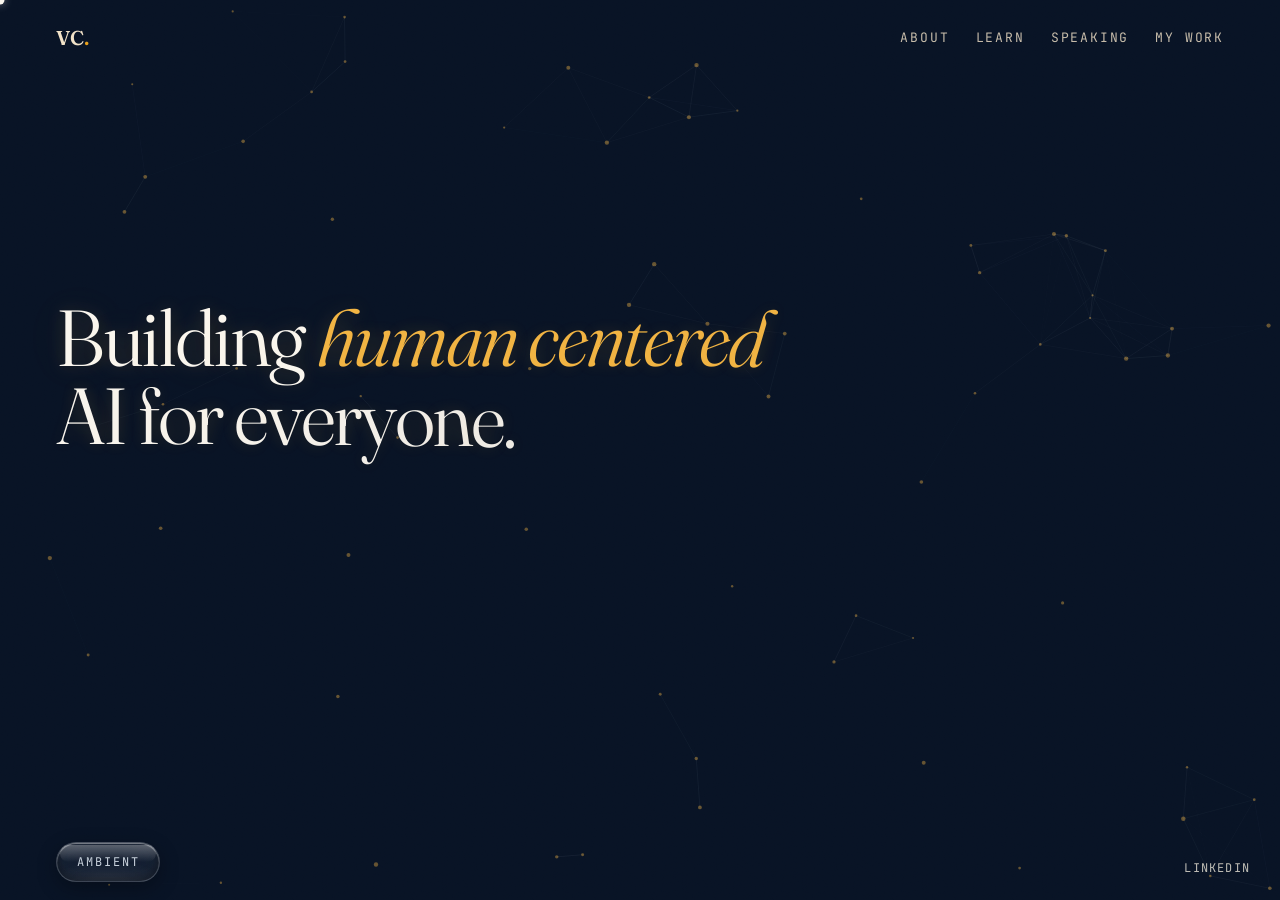
<file: index.html>
<!DOCTYPE html>
<html lang="en">
<head>
<meta charset="UTF-8" />
<meta name="viewport" content="width=device-width, initial-scale=1.0" />
<title>Vincent Calip — Human-Centered AI</title>
<meta name="description" content="Dr. Vincent Calip — building human-centered AI across California's community colleges." />
<link rel="preconnect" href="https://fonts.googleapis.com" />
<link rel="preconnect" href="https://fonts.gstatic.com" crossorigin />
<link href="https://fonts.googleapis.com/css2?family=Fraunces:ital,opsz,wght@0,9..144,300..900;1,9..144,300..700&family=Hanken+Grotesk:wght@300;400;500;600;700&family=JetBrains+Mono:wght@400;500&display=swap" rel="stylesheet" />
<link rel="stylesheet" href="assets/style.css" />
</head>
<body class="landing">

<canvas id="orbit" aria-hidden="true"></canvas>
<div class="cursor-dot"></div>

<header class="bar top">
  <a class="brand" href="index.html" data-cursor>VC<span>.</span></a>
  <nav class="navlinks">
    <a href="about.html" data-cursor>About</a>
    <a href="learn.html" data-cursor>Learn</a>
    <a href="speaking.html" data-cursor>Speaking</a>
    <a href="work.html" data-cursor>My Work</a>
  </nav>
</header>

<main class="hero">
  <div class="hero-inner">
    <div class="eyebrow" data-hero>Los Angeles · California</div>
    <h1>
      <span class="line" data-hero-line>Building <em>human centered</em></span><br>
      <span class="line" data-hero-line>AI for everyone.</span>
    </h1>
    <p class="hero-sub" data-hero>Dr. Vincent Calip — Professor of Artificial Intelligence for Digital Transformation and speaker on AI in Higher Education.</p>
    <div class="cta-row" data-hero>
      <a class="btn" href="work.html" data-cursor data-magnetic>See what I'm building <span class="arw">&#8594;</span></a>
      <a class="btn" href="mailto:vcalip@lbcc.edu" data-cursor data-magnetic>Let's connect <span class="arw">&#8594;</span></a>
    </div>
  </div>
</main>

<footer class="bar bottom">
  <div class="right">
    <a href="https://www.linkedin.com/in/vrcalip" target="_blank" rel="noopener noreferrer" data-cursor>LinkedIn</a>
  </div>
</footer>

<button class="sound-toggle" data-sound-toggle aria-pressed="false" aria-label="Play ambient sound" data-cursor>
  <span class="bars" aria-hidden="true"><i></i><i></i><i></i></span><span>Ambient</span>
</button>

<script src="https://cdnjs.cloudflare.com/ajax/libs/gsap/3.12.5/gsap.min.js"></script>
<script src="assets/site.js"></script>
</body>
</html>
</file>
<file: assets/style.css>
/* ============================================================
   Vincent Calip — shared design system
   Used by every page. Edit once, updates everywhere.
   ============================================================ */

:root{
  --ink:#081325; --ink-2:#102A4D; --cream:#FAF6EE; --cream-dim:#C9D2DC;
  --gold:#F2B544; --gold-soft:#FFCD6B; --teal:#27A98B;
  --line:rgba(250,246,238,0.12); --ease:cubic-bezier(.22,1,.36,1);
  --wrap:1100px;
}
*{box-sizing:border-box;margin:0;padding:0}
html{height:100%}
body{
  min-height:100%;
  background:var(--ink); color:var(--cream);
  font-family:"Hanken Grotesk",sans-serif; line-height:1.6;
  -webkit-font-smoothing:antialiased; cursor:none;
  transition:background-color 1.8s ease;
}
body.ambient-on{background:#050C1C}
/* landing page locks to one screen; content pages scroll */
body.landing{height:100vh;overflow:hidden}
@media (pointer:coarse){ body{cursor:auto} body.landing{overflow-y:auto} }

/* ---- atmosphere: flat deep navy (no gradient) + faint grain ---- */
body::before{
  content:"";position:fixed;inset:0;z-index:0;pointer-events:none;
}
body::after{
  content:"";position:fixed;inset:0;z-index:1;pointer-events:none;opacity:.05;mix-blend-mode:overlay;
  background-image:url("data:image/svg+xml,%3Csvg xmlns='http://www.w3.org/2000/svg' width='120' height='120'%3E%3Cfilter id='n'%3E%3CfeTurbulence type='fractalNoise' baseFrequency='.9' numOctaves='2'/%3E%3C/filter%3E%3Crect width='100%25' height='100%25' filter='url(%23n)'/%3E%3C/svg%3E");
}

/* ---- neural field canvas ---- */
#orbit{position:fixed;inset:0;z-index:0;pointer-events:none}

/* ---- custom cursor ---- */
.cursor-dot{position:fixed;top:0;left:0;width:9px;height:9px;border-radius:50%;background:var(--cream);
  box-shadow:0 0 8px rgba(250,246,238,.45);pointer-events:none;z-index:9999;transform:translate(-50%,-50%)}
@media (pointer:fine){ html,body,a,button,.btn,[data-cursor]{cursor:none !important} }
@media (pointer:coarse){.cursor-dot{display:none}}
.click-pulse{position:fixed;width:240px;height:240px;border-radius:50%;
  background:radial-gradient(circle, rgba(242,181,68,.32), rgba(242,181,68,.10) 38%, rgba(242,181,68,0) 70%);
  pointer-events:none;z-index:9998;filter:blur(6px);will-change:transform,opacity}

/* ---- top + bottom bars ---- */
.bar{position:fixed;left:0;width:100%;display:flex;justify-content:space-between;align-items:center;
     padding:22px clamp(20px,5vw,56px);mix-blend-mode:difference;z-index:5}
.bar.top{top:0}
/* subpages: solid-ish backdrop so the nav never blends into content text.
   landing keeps the transparent difference-blend look. */
body:not(.landing) .bar.top{mix-blend-mode:normal;
  background:rgba(8,19,37,.78);
  backdrop-filter:blur(12px) saturate(130%);-webkit-backdrop-filter:blur(12px) saturate(130%);
  border-bottom:1px solid var(--line)}
.bar.bottom{bottom:0;justify-content:flex-end;padding-right:clamp(14px,2.5vw,30px);font-family:"JetBrains Mono",monospace;font-size:12px;letter-spacing:.1em;text-transform:uppercase;color:var(--cream-dim)}
.brand{font-family:"Fraunces";font-weight:600;font-size:20px;letter-spacing:-.01em;color:var(--cream);text-decoration:none}
.brand span{color:var(--gold)}
.navlinks{display:flex;gap:26px;font-family:"JetBrains Mono",monospace;font-size:13px;text-transform:uppercase;letter-spacing:.14em}
.navlinks a{color:var(--cream);text-decoration:none;opacity:.82;transition:opacity .2s,color .2s}
.navlinks a:hover{opacity:1;color:var(--gold)}
.navlinks a.active{opacity:1;color:var(--gold)}
.bar.bottom a{color:var(--cream-dim);text-decoration:none;transition:color .2s}
.bar.bottom a:hover{color:var(--gold)}
.bar.bottom .right{display:flex;gap:24px}
.sound-toggle{position:fixed;bottom:18px;left:clamp(20px,5vw,56px);z-index:6;isolation:isolate;
  display:inline-flex;align-items:center;gap:9px;padding:11px 20px;border-radius:100px;
  border:1px solid rgba(255,255,255,.16);
  background:
    radial-gradient(110% 130% at 50% 118%, rgba(255,255,255,.12), rgba(255,255,255,0) 55%),
    radial-gradient(120% 120% at 50% 45%, rgba(0,0,0,.22) 0%, rgba(255,255,255,.07) 100%),
    rgba(250,246,238,.05);
  backdrop-filter:blur(12px) saturate(135%);-webkit-backdrop-filter:blur(12px) saturate(135%);
  box-shadow:inset 0 1px 1px rgba(255,255,255,.45), inset 0 -4px 9px rgba(0,0,0,.30), 0 6px 20px rgba(0,0,0,.30);
  font-family:"JetBrains Mono",monospace;font-size:12px;letter-spacing:.16em;text-transform:uppercase;
  color:var(--cream-dim);transition:color .25s,border-color .25s,box-shadow .35s}
.sound-toggle::before{content:"";position:absolute;left:3px;right:3px;top:2px;height:46%;border-radius:100px;
  background:linear-gradient(rgba(255,255,255,.30), rgba(255,255,255,0));z-index:0;pointer-events:none}
.sound-toggle>span{position:relative;z-index:1}
.sound-toggle:hover{color:var(--cream);border-color:rgba(242,181,68,.5)}
.sound-toggle.playing{color:var(--gold);border-color:rgba(242,181,68,.5);
  box-shadow:inset 0 1px 1px rgba(255,255,255,.4), inset 0 -4px 9px rgba(0,0,0,.28), 0 0 24px rgba(242,181,68,.25)}
.sound-toggle .bars{display:none;align-items:flex-end;gap:2px;height:12px}
.sound-toggle.playing .bars{display:inline-flex}
.sound-toggle .bars i{width:2px;height:4px;background:currentColor;display:block;border-radius:1px}
.sound-toggle.playing .bars i{animation:eq .9s ease-in-out infinite}
.sound-toggle.playing .bars i:nth-child(2){animation-delay:.22s}
.sound-toggle.playing .bars i:nth-child(3){animation-delay:.45s}
@keyframes eq{0%,100%{height:4px}50%{height:12px}}

.fly-star{position:fixed;top:0;left:0;z-index:2;pointer-events:none;width:90px;height:2px;border-radius:2px;
  background:linear-gradient(90deg, rgba(210,225,255,0) 0%, rgba(220,232,255,.5) 70%, #fff 100%);
  filter:drop-shadow(0 0 6px rgba(255,225,180,.85))}
@media (max-width:760px){ .navlinks{gap:16px;font-size:11px} .bar.bottom{display:none} }

/* ---- shared type + buttons ---- */
.eyebrow{font-family:"JetBrains Mono",monospace;font-size:13px;letter-spacing:.2em;text-transform:uppercase;color:var(--gold);margin-bottom:26px}
h1{font-family:"Fraunces";font-weight:330;font-size:clamp(40px,6.2vw,104px);line-height:.97;letter-spacing:-.03em;text-wrap:balance}
h1 em{font-style:italic;color:var(--gold)}
.hero h1{
  text-shadow:0 0 18px rgba(242,181,68,.20),0 0 52px rgba(255,205,107,.11);
  animation:titlePulse 8.5s ease-in-out 2s infinite;
}
@keyframes titlePulse{
  0%,100%{text-shadow:0 0 18px rgba(242,181,68,.20),0 0 52px rgba(255,205,107,.11)}
  50%{text-shadow:0 0 25px rgba(242,181,68,.30),0 0 66px rgba(255,205,107,.15)}
}
.rw{white-space:nowrap}
.rl{display:inline-block}

.btn{position:relative;display:inline-flex;align-items:center;gap:12px;padding:17px 30px;
     font-family:"JetBrains Mono",monospace;font-size:13px;text-transform:uppercase;letter-spacing:.1em;
     text-decoration:none;color:var(--cream);border:1px solid var(--line);overflow:hidden;isolation:isolate;
     clip-path:polygon(0 0,100% 0,100% calc(100% - 13px),calc(100% - 13px) 100%,0 100%);
     transition:color .9s ease-in-out,border-color .45s var(--ease);will-change:transform}
.btn::before{content:"";position:absolute;inset:0;z-index:-1;background:var(--gold);
     transform:translateX(-101%);transition:transform .9s ease-in-out}
.btn:hover{color:var(--ink);border-color:var(--gold)}
.btn:hover::before{transform:translateX(0)}
.btn .arw{transition:transform .35s var(--ease)}
.btn:hover .arw{transform:translate(5px,-1px)}

/* ============================================================
   LANDING hero (single screen)
   ============================================================ */
.hero{position:relative;z-index:3;min-height:100svh;display:flex;align-items:center;padding:0 clamp(20px,5vw,56px)}
.hero-inner{max-width:1500px}
.hero-sub{max-width:560px;margin-top:30px;font-size:clamp(16px,2vw,20px);color:var(--cream-dim)}
.cta-row{margin-top:44px;display:flex;gap:18px;flex-wrap:wrap}
[data-hero]{opacity:0}

/* ============================================================
   CONTENT PAGES (scrolling)
   ============================================================ */
.wrap{max-width:var(--wrap);margin:0 auto;padding:0 clamp(20px,5vw,56px)}
.page-hero{position:relative;z-index:3;padding:clamp(130px,20vh,210px) clamp(20px,5vw,56px) clamp(40px,7vh,80px)}
.page-hero .inner{max-width:var(--wrap);margin:0 auto}
.page-title{font-family:"Fraunces";font-weight:330;font-size:clamp(40px,7.5vw,104px);line-height:.96;letter-spacing:-.03em;text-wrap:balance}
.page-title em{font-style:italic;color:var(--gold)}
.page-intro{max-width:620px;margin-top:28px;font-size:clamp(16px,2vw,21px);color:var(--cream-dim)}

.block{position:relative;z-index:3;padding:clamp(60px,10vh,120px) 0}
.sec-head{display:flex;align-items:baseline;gap:18px;margin-bottom:48px}
.sec-num{font-family:"JetBrains Mono",monospace;font-size:13px;color:var(--gold);letter-spacing:.1em}
.sec-title{font-family:"Fraunces";font-weight:360;font-size:clamp(28px,5vw,54px);letter-spacing:-.02em}
.lead{font-family:"Fraunces";font-weight:330;font-size:clamp(22px,3vw,34px);line-height:1.32;letter-spacing:-.01em;max-width:880px}
.lead b{color:var(--gold);font-weight:430}

/* project network */
.net-shell{position:relative;width:100%;max-width:760px;margin:0 auto}
#net{width:100%;height:clamp(380px,52vh,520px);border-radius:20px;border:1px solid var(--line);
     background:radial-gradient(120% 120% at 70% 20%,rgba(14,30,51,.85),rgba(10,22,40,.4));overflow:hidden;display:block}
.net-hint{font-family:"JetBrains Mono",monospace;font-size:11px;letter-spacing:.12em;text-transform:uppercase;color:var(--cream-dim);margin-top:14px;opacity:.7;text-align:center}

/* project case studies */
.project{display:grid;grid-template-columns:90px 1fr;gap:28px;padding:38px 0;border-top:1px solid var(--line);scroll-margin-top:120px}
.project:last-child{border-bottom:1px solid var(--line)}
.project .pnum{font-family:"JetBrains Mono",monospace;font-size:13px;color:var(--gold);letter-spacing:.08em;padding-top:10px}
.project h3{font-family:"Fraunces";font-weight:400;font-size:clamp(24px,3.4vw,38px);letter-spacing:-.01em;line-height:1.05}
.project .meta{font-family:"JetBrains Mono",monospace;font-size:12px;letter-spacing:.06em;text-transform:uppercase;color:var(--gold);margin:12px 0 14px}
.project p{font-size:16px;color:var(--cream-dim);max-width:680px}
.project .more{display:inline-flex;align-items:center;gap:8px;margin-top:18px;font-family:"JetBrains Mono",monospace;
  font-size:12px;letter-spacing:.08em;text-transform:uppercase;color:var(--cream);text-decoration:none;border-bottom:1px solid var(--line);padding-bottom:3px;transition:color .25s,border-color .25s}
.project .more:hover{color:var(--gold);border-color:var(--gold)}
@media (max-width:640px){ .project{grid-template-columns:1fr;gap:10px} .project .pnum{padding-top:0} }

/* tilt cards (Learn page etc.) */
.cards{display:grid;grid-template-columns:repeat(3,1fr);gap:22px}
@media (max-width:900px){.cards{grid-template-columns:1fr 1fr}}
@media (max-width:600px){.cards{grid-template-columns:1fr}}
.card{position:relative;padding:30px 26px;border-radius:18px;border:1px solid var(--line);
      background:linear-gradient(160deg,rgba(14,30,51,.85),rgba(10,22,40,.55));
      transform-style:preserve-3d;will-change:transform;transition:border-color .3s;overflow:hidden}
.card:hover{border-color:rgba(242,181,68,.45)}
.card .glow{position:absolute;width:200px;height:200px;border-radius:50%;background:radial-gradient(circle,rgba(242,181,68,.25),transparent 70%);top:-60px;right:-60px;opacity:0;transition:opacity .4s}
.card:hover .glow{opacity:1}
.card .code{font-family:"JetBrains Mono",monospace;font-size:12px;color:var(--gold);letter-spacing:.08em}
.card h3{font-family:"Fraunces";font-weight:400;font-size:23px;margin:14px 0 10px;letter-spacing:-.01em}
.card p{font-size:14.5px;color:var(--cream-dim)}

/* curriculum: AI Core / Full Degree glass slider (Learn page) */
.track-toggle{position:relative;display:inline-block;padding:5px;margin-bottom:clamp(32px,5vh,50px);
  border-radius:100px;border:1px solid rgba(255,255,255,.14);
  background:radial-gradient(120% 140% at 50% 0%, rgba(255,255,255,.06), rgba(255,255,255,0) 60%), rgba(8,19,37,.5);
  backdrop-filter:blur(10px) saturate(130%);-webkit-backdrop-filter:blur(10px) saturate(130%);
  box-shadow:inset 0 1px 1px rgba(255,255,255,.12), inset 0 -3px 8px rgba(0,0,0,.35)}
.track-inner{position:relative;display:flex}
/* the sliding glass thumb */
.track-thumb{position:absolute;z-index:0;top:0;bottom:0;left:0;width:50%;border-radius:100px;pointer-events:none;
  border:1px solid rgba(255,255,255,.18);
  background:
    radial-gradient(110% 130% at 50% 118%, rgba(255,255,255,.12), rgba(255,255,255,0) 55%),
    radial-gradient(120% 120% at 50% 45%, rgba(0,0,0,.18) 0%, rgba(255,255,255,.10) 100%),
    rgba(250,246,238,.06);
  box-shadow:inset 0 1px 1px rgba(255,255,255,.45), inset 0 -4px 9px rgba(0,0,0,.28), 0 4px 14px rgba(0,0,0,.28);
  transition:transform .42s var(--ease)}
.track-thumb::before{content:"";position:absolute;left:3px;right:3px;top:2px;height:46%;border-radius:100px;
  background:linear-gradient(rgba(255,255,255,.28), rgba(255,255,255,0))}
.curriculum.show-full .track-thumb{transform:translateX(100%)}
.track-btn{position:relative;z-index:1;flex:1;min-width:128px;text-align:center;
  appearance:none;-webkit-appearance:none;border:0;background:none;cursor:none;
  font-family:"JetBrains Mono",monospace;font-size:12px;letter-spacing:.14em;text-transform:uppercase;
  color:var(--cream-dim);padding:11px 22px;transition:color .3s var(--ease)}
.track-btn:not(.active):hover{color:var(--cream)}
.track-btn.active{color:var(--gold)}
@media (pointer:coarse){.track-btn{cursor:pointer}}

/* foundation courses merge into the same grid in Full Degree view */
.card.foundation{display:none;background:linear-gradient(160deg,rgba(14,30,51,.62),rgba(10,22,40,.42))}
.curriculum.show-full .card.foundation{display:block;animation:cardIn .5s var(--ease)}
@keyframes cardIn{from{opacity:0;transform:translateY(14px)}to{opacity:1;transform:none}}

/* Full Degree degree-math — collapsed by default, expands via grid-rows */
.degree-extra{display:grid;grid-template-rows:0fr;opacity:0;margin-top:0;
  transition:grid-template-rows .55s var(--ease),opacity .45s ease,margin-top .55s var(--ease)}
.degree-extra-inner{overflow:hidden;min-height:0}
.curriculum.show-full .degree-extra{grid-template-rows:1fr;opacity:1;margin-top:clamp(40px,6vh,72px)}
.sub-head{font-family:"JetBrains Mono",monospace;font-size:12px;letter-spacing:.16em;text-transform:uppercase;
  color:var(--gold);margin-bottom:22px}
.sub-head span{color:var(--cream-dim)}
.degree-math{margin-top:0}

/* inline enroll link under the course grid (Learn page) */
.enroll-row{margin-top:clamp(28px,4vh,40px)}
.enroll-link{display:inline-flex;align-items:center;gap:9px;
  font-family:"JetBrains Mono",monospace;font-size:13px;letter-spacing:.1em;text-transform:uppercase;
  color:var(--cream);text-decoration:none;border-bottom:1px solid var(--line);padding-bottom:4px;
  transition:color .25s,border-color .25s}
.enroll-link:hover{color:var(--gold);border-color:var(--gold)}
.enroll-link .arw{transition:transform .3s var(--ease)}
.enroll-link:hover .arw{transform:translate(4px,0)}

/* stackable credentials callout (Learn page) */
.stack{margin-top:clamp(34px,5vh,52px);padding:clamp(26px,4vh,38px) clamp(24px,4vw,40px);
  border:1px solid var(--line);border-radius:18px;
  background:linear-gradient(160deg,rgba(14,30,51,.5),rgba(10,22,40,.35))}
.stack-eyebrow{font-family:"JetBrains Mono",monospace;font-size:12px;letter-spacing:.16em;text-transform:uppercase;color:var(--gold);margin-bottom:14px}
.stack-lede{font-size:15.5px;color:var(--cream-dim);max-width:680px;margin-bottom:26px}
.stack-row{display:flex;align-items:center;gap:22px;flex-wrap:wrap}
.stack-courses{display:flex;gap:8px}
.stack-courses span{font-family:"JetBrains Mono",monospace;font-size:12px;letter-spacing:.08em;color:var(--cream);
  border:1px solid var(--line);border-radius:100px;padding:8px 14px;background:rgba(250,246,238,.04)}
.stack-arw{color:var(--gold);font-size:20px;line-height:1}
.stack-cred>div{margin-bottom:8px}
.stack-cred>div:last-child{margin-bottom:0}
.stack-cred strong{font-family:"Fraunces";font-weight:430;font-size:17px;color:var(--cream);display:block;letter-spacing:-.01em}
.stack-cred em{font-family:"JetBrains Mono",monospace;font-style:normal;font-size:11px;letter-spacing:.12em;text-transform:uppercase;color:var(--gold)}
.stack-more{margin-top:24px;font-family:"JetBrains Mono",monospace;font-size:11px;letter-spacing:.14em;text-transform:uppercase;color:var(--cream-dim);opacity:.7}
@media (max-width:560px){.stack-arw{transform:rotate(90deg)}}

/* talk rows (Speaking page) */
.talk{display:grid;grid-template-columns:110px 1fr auto;gap:24px;align-items:baseline;padding:26px 0;border-top:1px solid var(--line);transition:padding-left .3s var(--ease)}
.talk:last-child{border-bottom:1px solid var(--line)}
.talk:hover{padding-left:14px}
.talk .yr{font-family:"JetBrains Mono",monospace;font-size:13px;color:var(--gold)}
.talk .ttl{font-family:"Fraunces";font-weight:380;font-size:clamp(19px,2.4vw,26px);letter-spacing:-.01em}
.talk .loc{font-size:13px;color:var(--cream-dim);text-align:right}
@media (max-width:680px){.talk{grid-template-columns:1fr;gap:6px}.talk .loc{text-align:left}}

/* speaking timeline — a gold spine with a node per engagement */
.timeline{position:relative;max-width:820px;padding-left:42px}
.timeline::before{content:"";position:absolute;left:9px;top:6px;bottom:6px;width:1px;
  background:linear-gradient(180deg,rgba(242,181,68,0),var(--gold) 7%,var(--gold) 93%,rgba(242,181,68,0));opacity:.55}
.tl-item{position:relative;padding:30px 0 34px;border-top:1px solid var(--line);transition:transform .3s var(--ease)}
.tl-item:first-child{border-top:0;padding-top:4px}
.tl-item:hover{transform:translateX(6px)}
.tl-node{position:absolute;left:-37px;top:38px;width:11px;height:11px;border-radius:50%;
  background:var(--gold);box-shadow:0 0 0 4px rgba(8,19,37,1),0 0 14px rgba(242,181,68,.5);
  transition:box-shadow .35s var(--ease),transform .35s var(--ease)}
.tl-item:first-child .tl-node{top:12px}
.tl-item:hover .tl-node{transform:scale(1.25);box-shadow:0 0 0 4px rgba(8,19,37,1),0 0 22px rgba(255,205,107,.85)}
.tl-meta{display:flex;align-items:center;gap:14px;margin-bottom:13px;flex-wrap:wrap}
.tl-date{font-family:"JetBrains Mono",monospace;font-size:13px;letter-spacing:.08em;color:var(--gold)}
.tl-kind{font-family:"JetBrains Mono",monospace;font-size:11px;letter-spacing:.16em;text-transform:uppercase;
  color:var(--cream-dim);border:1px solid var(--line);border-radius:100px;padding:4px 12px}
.tl-venue{font-family:"Fraunces";font-weight:400;font-size:clamp(23px,3.1vw,34px);line-height:1.06;letter-spacing:-.01em}
.tl-where{font-family:"JetBrains Mono",monospace;font-size:12px;letter-spacing:.05em;color:var(--cream-dim);margin-top:8px}
.tl-session{font-family:"Fraunces";font-style:italic;font-weight:330;font-size:clamp(16px,1.9vw,20px);color:var(--gold-soft);margin-top:16px;line-height:1.3}
.tl-synopsis{font-size:16px;line-height:1.7;color:var(--cream-dim);max-width:680px;margin-top:12px}
@media (max-width:680px){
  .timeline{padding-left:30px}
  .tl-node{left:-25px;top:34px}
}

/* speaking — glass timeline slider */
.tl-rail-block{padding-bottom:0}
.tl-list-block{padding-top:clamp(34px,5vh,56px)}
.tl-item{scroll-margin-top:120px}

.tl-slider{max-width:760px;--p:0}
.tl-readout{display:flex;flex-direction:column;gap:6px;margin-bottom:22px;min-height:64px}
.tl-readout-date{font-family:"JetBrains Mono",monospace;font-size:12px;letter-spacing:.16em;text-transform:uppercase;color:var(--gold)}
.tl-readout-name{font-family:"Fraunces";font-weight:380;font-size:clamp(22px,3vw,32px);letter-spacing:-.01em;line-height:1.1}

.tl-track{position:relative;height:30px;margin:0 0 38px;touch-action:none;outline:none;cursor:none}
/* frosted glass rail */
.tl-track-glass{position:absolute;left:0;right:0;top:50%;transform:translateY(-50%);height:10px;border-radius:100px;pointer-events:none;
  border:1px solid rgba(255,255,255,.16);
  background:radial-gradient(130% 220% at 50% 125%, rgba(255,255,255,.10), rgba(255,255,255,0) 60%), rgba(250,246,238,.05);
  backdrop-filter:blur(10px) saturate(135%);-webkit-backdrop-filter:blur(10px) saturate(135%);
  box-shadow:inset 0 1px 1px rgba(255,255,255,.35), inset 0 -3px 7px rgba(0,0,0,.30)}
/* gold progress up to the thumb */
.tl-fill{position:absolute;left:0;top:50%;transform:translateY(-50%);height:10px;border-radius:100px;pointer-events:none;
  width:calc(14px + (100% - 28px) * var(--p));
  background:linear-gradient(90deg, rgba(242,181,68,.28), rgba(255,205,107,.55));
  box-shadow:0 0 16px rgba(242,181,68,.28)}
/* tick stops */
.tl-tick{position:absolute;top:0;bottom:0;width:36px;transform:translateX(-50%);
  left:calc(14px + (100% - 28px) * var(--f));border:0;background:none;padding:0;cursor:none;-webkit-tap-highlight-color:transparent}
.tl-tick::before{content:"";position:absolute;left:50%;top:50%;transform:translate(-50%,-50%);
  width:5px;height:5px;border-radius:50%;background:rgba(250,246,238,.5);transition:background .3s,box-shadow .3s}
.tl-tick.is-active::before{background:var(--gold);box-shadow:0 0 10px rgba(242,181,68,.7)}
.tl-tick-date{position:absolute;top:31px;left:50%;transform:translateX(-50%);white-space:nowrap;
  font-family:"JetBrains Mono",monospace;font-size:10.5px;letter-spacing:.03em;color:var(--cream-dim);opacity:.55;transition:opacity .3s,color .3s}
.tl-tick.is-active .tl-tick-date{opacity:1;color:var(--gold)}
.tl-tick:hover .tl-tick-date{opacity:1;color:var(--cream)}
/* the glass thumb */
.tl-thumb{position:absolute;top:50%;width:28px;height:28px;border-radius:50%;z-index:2;
  left:calc(14px + (100% - 28px) * var(--p));transform:translate(-50%,-50%);
  border:1px solid rgba(255,255,255,.30);
  background:radial-gradient(125% 135% at 50% 118%, rgba(255,255,255,.32), rgba(255,255,255,0) 58%),
            radial-gradient(120% 120% at 50% 40%, rgba(242,181,68,.6), rgba(242,181,68,.18) 100%);
  backdrop-filter:blur(6px) saturate(160%);-webkit-backdrop-filter:blur(6px) saturate(160%);
  box-shadow:inset 0 1px 2px rgba(255,255,255,.6), inset 0 -3px 6px rgba(0,0,0,.30), 0 4px 14px rgba(0,0,0,.35), 0 0 18px rgba(242,181,68,.33);
  transition:box-shadow .3s, transform .14s var(--ease)}
.tl-track:hover .tl-thumb,.tl-track:focus-visible .tl-thumb{box-shadow:inset 0 1px 2px rgba(255,255,255,.6), inset 0 -3px 6px rgba(0,0,0,.30), 0 4px 14px rgba(0,0,0,.35), 0 0 28px rgba(242,181,68,.62)}
.tl-track.is-dragging .tl-thumb{transform:translate(-50%,-50%) scale(1.12)}
.tl-rail-hint{font-family:"JetBrains Mono",monospace;font-size:11px;letter-spacing:.12em;text-transform:uppercase;
  color:var(--cream-dim);opacity:.7;margin-top:2px}
/* brief gold wash when the slider sends you to an item */
@keyframes tlFlash{0%{box-shadow:inset 3px 0 0 -1px var(--gold),inset 0 0 0 999px rgba(242,181,68,.10)}
  100%{box-shadow:inset 3px 0 0 -1px rgba(242,181,68,0),inset 0 0 0 999px rgba(242,181,68,0)}}
.tl-item.tl-flash{animation:tlFlash 1.5s var(--ease) forwards}
@media (max-width:680px){.tl-tick-date{font-size:9.5px}}

/* stat counters */
.stats{display:grid;grid-template-columns:repeat(4,1fr);gap:30px 28px}
@media (max-width:760px){.stats{grid-template-columns:1fr 1fr}}
.stat .n{font-family:"Fraunces";font-weight:400;font-size:clamp(38px,5.5vw,64px);line-height:1;letter-spacing:-.03em;color:var(--cream)}
.stat .n em{font-style:normal;color:var(--gold);font-size:.55em;vertical-align:super}
.stat .l{font-size:14px;color:var(--cream-dim);margin-top:10px}

/* page CTA block */
.page-cta{position:relative;z-index:3;text-align:center;padding:clamp(70px,12vh,140px) clamp(20px,5vw,56px)}
.page-cta .big{font-family:"Fraunces";font-weight:330;font-size:clamp(30px,6vw,72px);letter-spacing:-.03em;line-height:1.05}
.page-cta .big em{font-style:italic;color:var(--gold)}
.page-cta .cta-row{justify-content:center}

/* ============================================================
   ABOUT page
   ============================================================ */
.about-lede{display:grid;grid-template-columns:0.82fr 1.18fr;gap:clamp(30px,5vw,68px);align-items:center}
@media (max-width:820px){.about-lede{grid-template-columns:1fr;gap:34px}}
.portrait{position:relative;border-radius:18px;overflow:hidden;border:1px solid var(--line);
  box-shadow:0 30px 90px rgba(0,0,0,.45);background:#0e1e33}
.portrait img{display:block;width:100%;height:auto}
/* faint navy edges so the light studio photo settles into the dark page */
.portrait::after{content:"";position:absolute;inset:0;pointer-events:none;
  box-shadow:inset 0 0 70px rgba(10,22,40,.55);
  background:linear-gradient(180deg,rgba(10,22,40,.12),rgba(10,22,40,0) 22%,rgba(10,22,40,0) 76%,rgba(10,22,40,.32))}
@media (max-width:820px){.portrait{max-width:360px;margin:0 auto}}

.prose{max-width:620px}
.prose p{font-size:clamp(16px,1.7vw,18px);line-height:1.72;color:var(--cream-dim);margin-bottom:1.15em}
.prose p:last-child{margin-bottom:0}
.prose strong{color:var(--cream);font-weight:500}
.prose em{color:var(--gold);font-style:italic}

.movement{max-width:760px;margin:0 auto}
.movement + .movement{margin-top:clamp(52px,8vh,94px)}
.movement .sec-head{margin-bottom:24px}

.glance{display:grid;grid-template-columns:repeat(4,1fr);gap:24px;
  border-top:1px solid var(--line);border-bottom:1px solid var(--line);padding:34px 0}
@media (max-width:760px){.glance{grid-template-columns:1fr 1fr;gap:26px}}
.glance .k{font-family:"JetBrains Mono",monospace;font-size:11px;letter-spacing:.14em;text-transform:uppercase;color:var(--gold);margin-bottom:9px}
.glance .v{font-size:15px;color:var(--cream);line-height:1.45}

/* scroll reveal */
[data-reveal]{opacity:0;transform:translateY(34px)}

@media (prefers-reduced-motion:reduce){
  *{animation:none!important;transition:none!important}
  .rl{transform:none} [data-hero]{opacity:1} [data-reveal]{opacity:1;transform:none}
}
</file>
